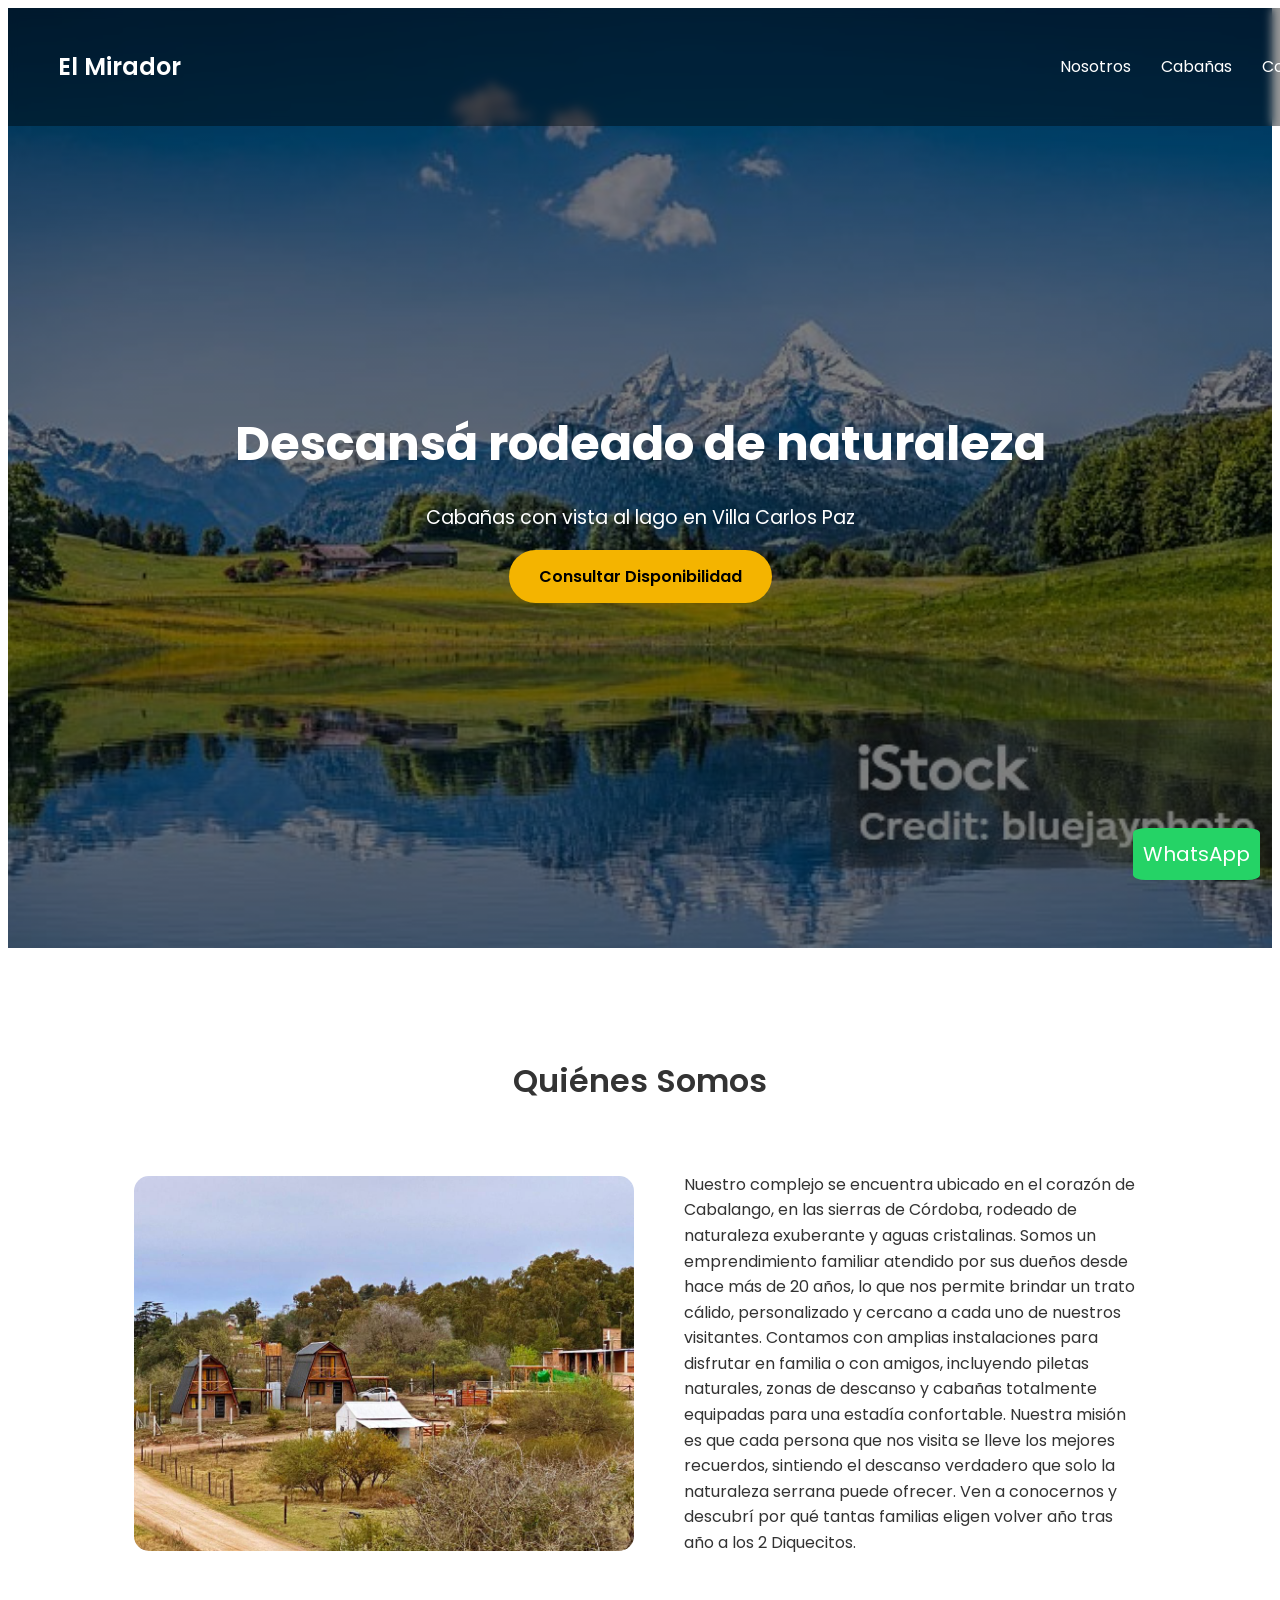
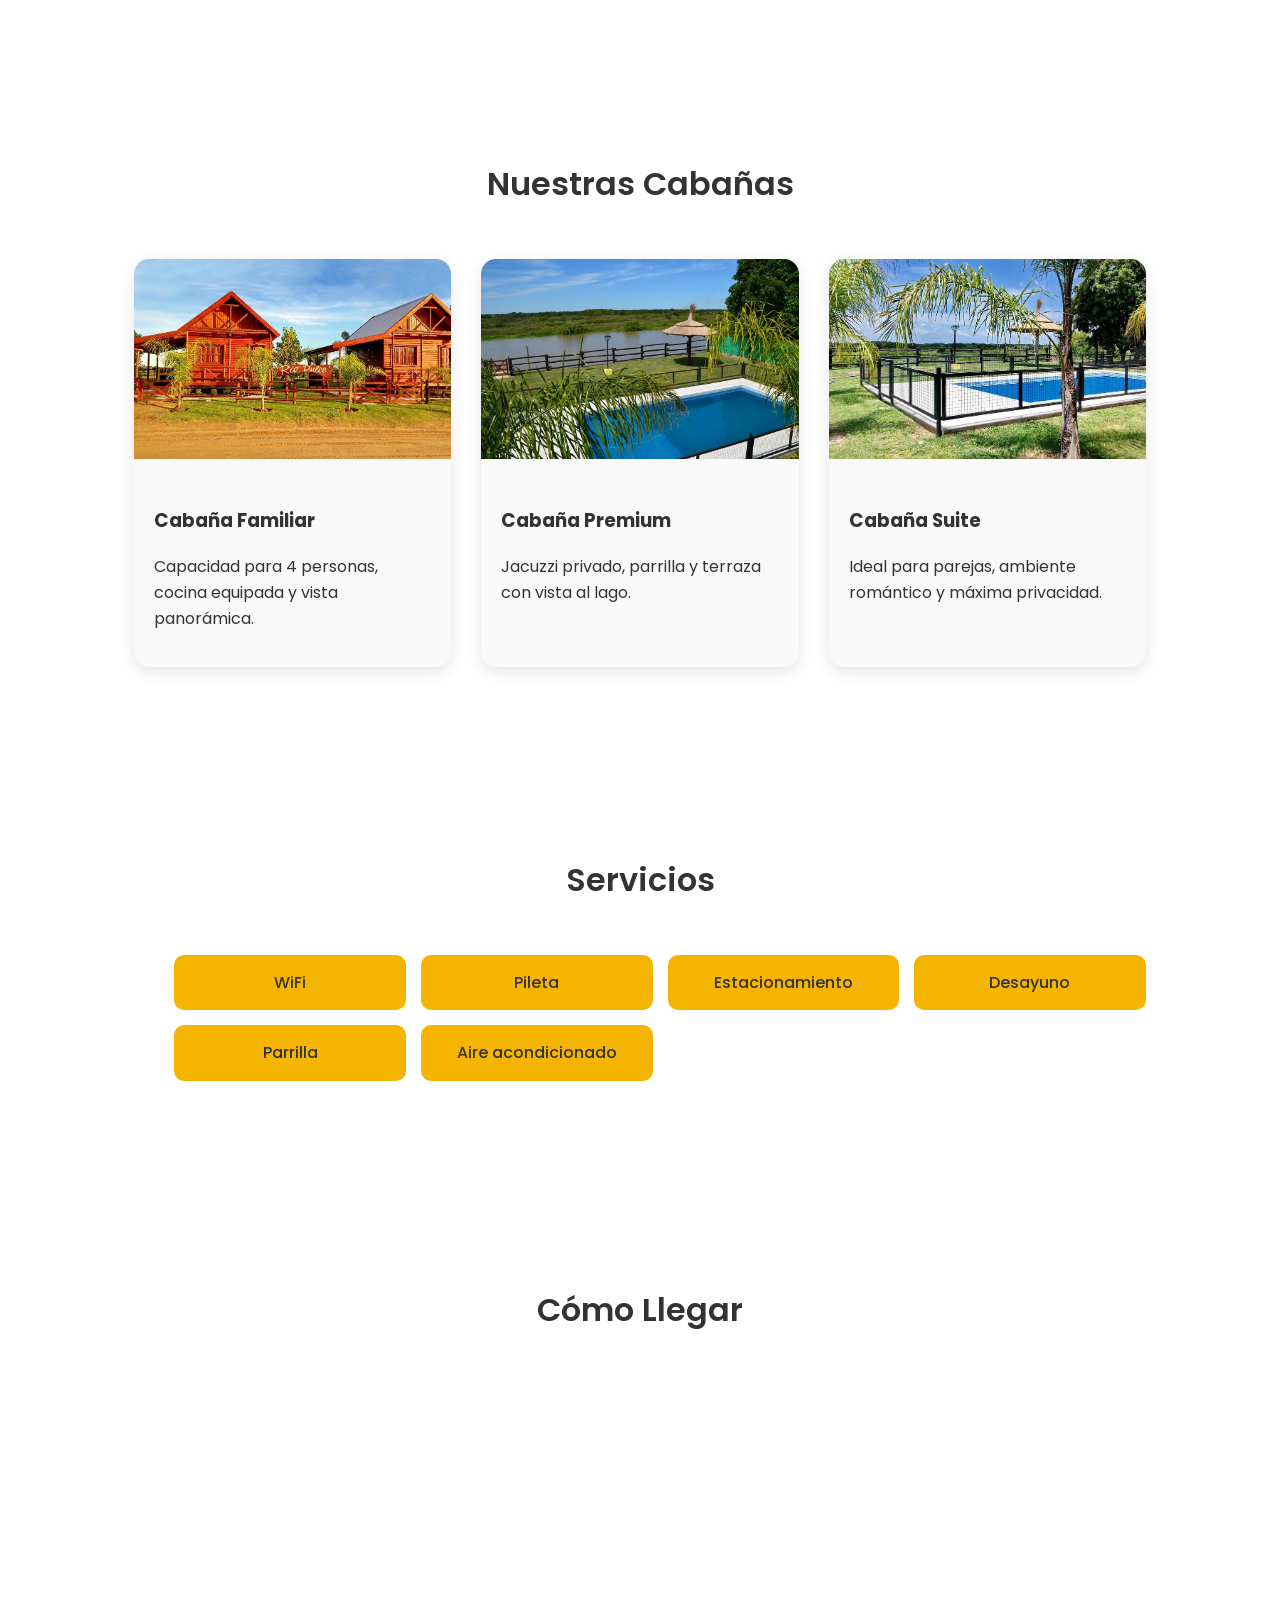
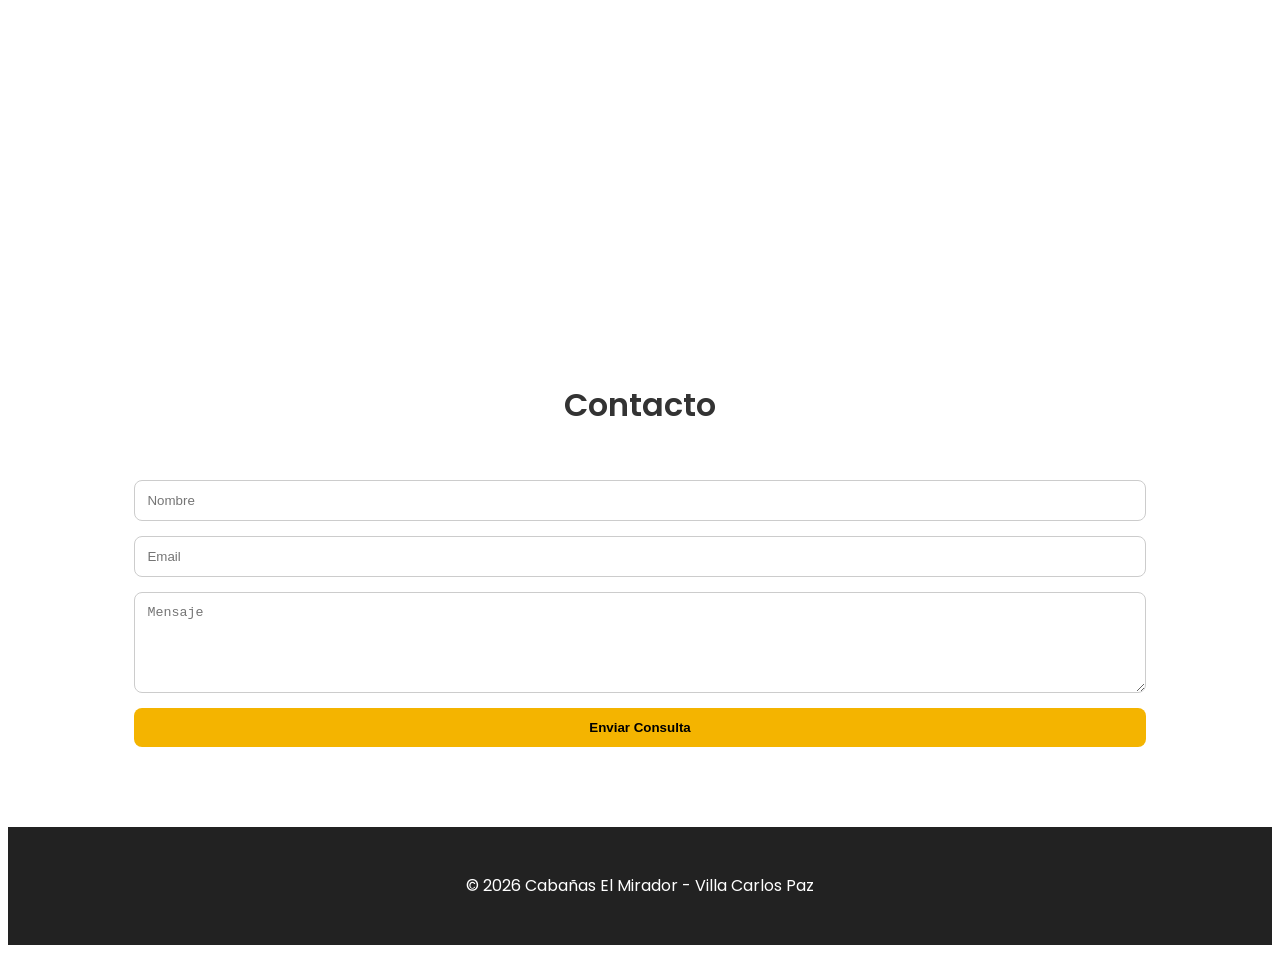
<file: index.html>
<!DOCTYPE html>
<html lang="es">
<head>
<meta charset="UTF-8">
<meta name="viewport" content="width=device-width, initial-scale=1.0">
<title>Cabañas El Mirador</title>
<link href="https://fonts.googleapis.com/css2?family=Poppins:wght@300;400;600&display=swap" rel="stylesheet">
<link rel="stylesheet" href="styles.css">
<link rel="icon" type="image/jpeg" href="logo.jpg">
</head>
<body>
<nav>
    <h1>El Mirador</h1>
    <ul>
        <li><a href="#about">Nosotros</a></li>
        <li><a href="#cabins">Cabañas</a></li>
        <li><a href="#contact">Contacto</a></li>
    </ul>
</nav>

<section class="hero">
    <div>
        <h2>Descansá rodeado de naturaleza</h2>
        <p>Cabañas con vista al lago en Villa Carlos Paz</p>
        <a href="#contact" class="btn">Consultar Disponibilidad</a>
    </div>
</section>

<section id="about">
    <h2 class="section-title">Quiénes Somos</h2>
    <div class="about">
        <img src="quienes.jpg" alt="Complejo">
        <div class="about-text">
            <p>Nuestro complejo se encuentra ubicado en el corazón de Cabalango, en las sierras de Córdoba, rodeado de naturaleza exuberante y aguas cristalinas. Somos un emprendimiento familiar atendido por sus dueños desde hace más de 20 años, lo que nos permite brindar un trato cálido, personalizado y cercano a cada uno de nuestros visitantes. Contamos con amplias instalaciones para disfrutar en familia o con amigos, incluyendo piletas naturales, zonas de descanso y cabañas totalmente equipadas para una estadía confortable. Nuestra misión es que cada persona que nos visita se lleve los mejores recuerdos, sintiendo el descanso verdadero que solo la naturaleza serrana puede ofrecer. Ven a conocernos y descubrí por qué tantas familias eligen volver año tras año a los 2 Diquecitos.</p>
        </div>
    </div>
</section>

<section id="cabins">
    <h2 class="section-title">Nuestras Cabañas</h2>
    <div class="cards">
        <div class="card">
            <img src="cabanas1.jpg" alt="">
            <div class="card-content">
                <h3>Cabaña Familiar</h3>
                <p>Capacidad para 4 personas, cocina equipada y vista panorámica.</p>
            </div>
        </div>
        <div class="card">
            <img src="cabanas2.jpg" alt="">
            <div class="card-content">
                <h3>Cabaña Premium</h3>
                <p>Jacuzzi privado, parrilla y terraza con vista al lago.</p>
            </div>
        </div>
        <div class="card">
            <img src="cabanas3.jpg" alt="">
            <div class="card-content">
                <h3>Cabaña Suite</h3>
                <p>Ideal para parejas, ambiente romántico y máxima privacidad.</p>
            </div>
        </div>
    </div>
</section>

<section class="services">
    <h2 class="section-title">Servicios</h2>
    <ul>
        <li>WiFi</li>
        <li>Pileta</li>
        <li>Estacionamiento</li>
        <li>Desayuno</li>
        <li>Parrilla</li>
        <li>Aire acondicionado</li>
    </ul>
</section>

<section>
    <h2 class="section-title">Cómo Llegar</h2>
    <iframe src="https://www.google.com/maps/embed?pb=!1m17!1m12!1m3!1d3405.9958001998443!2d-64.51561555001938!3d-31.38667932867481!2m3!1f0!2f0!3f0!3m2!1i1024!2i768!4f13.1!3m2!1m1!2zMzHCsDIzJzEyLjEiUyA2NMKwMzAnMzguNyJX!5e0!3m2!1ses-419!2sus!4v1771801862776!5m2!1ses-419!2sus" width="600" height="450" style="border:0;" allowfullscreen="" loading="lazy" referrerpolicy="no-referrer-when-downgrade"></iframe>
</section>

<section id="contact" class="contact">
    <h2 class="section-title">Contacto</h2>
    <form>
        <input type="text" placeholder="Nombre">
        <input type="email" placeholder="Email">
        <textarea rows="5" placeholder="Mensaje"></textarea>
        <button type="submit">Enviar Consulta</button>
    </form>
</section>

<footer>
    <p>© 2026 Cabañas El Mirador - Villa Carlos Paz</p>
</footer>

<a href="https://wa.me/5493541533053?text=Hola%20quiero%20consultar%20disponibilidad" class="whatsapp"
   target="_blank">
   WhatsApp
</a>
</body>
</html>
</file>
<file: styles.css>
<<<<<<< HEAD
* {
    margin: 0;
    padding: 0;
    box-sizing: border-box;
}


body {
    font-family: 'Poppins', sans-serif;
    color: #333;
    line-height: 1.6;
}

/* NAV */
nav {
    position: fixed;
    width: 100%;
    padding: 20px 50px;
    display: flex;
    justify-content: space-between;
    align-items: center;
    background: rgba(0,0,0,0.4);
    backdrop-filter: blur(5px);
    z-index: 1000;
}

nav h1 {
    color: white;
    font-weight: 600;
}

nav ul {
    list-style: none;
    display: flex;
    gap: 30px;
}

nav a {
    text-decoration: none;
    color: white;
    font-weight: 400;
    transition: 0.3s;
}

nav a:hover {
    color: #f4b400;
}

/* HERO */
.hero {
    height: 100vh;
    background: linear-gradient(rgba(0,0,0,0.5), rgba(0,0,0,0.5)), url("Montana.jpg") center/cover no-repeat;
    display: flex;
    justify-content: center;
    align-items: center;
    text-align: center;
    color: white;
    padding: 20px;
}

.hero h2 {
    font-size: 3rem;
    margin-bottom: 20px;
}

.hero p {
    font-size: 1.2rem;
    margin-bottom: 30px;
}

.btn {
    padding: 15px 30px;
    background: #f4b400;
    color: black;
    text-decoration: none;
    border-radius: 30px;
    font-weight: 600;
    transition: 0.3s;
}

.btn:hover {
    background: white;
}

/* SECTIONS */
section {
    padding: 80px 10%;
}

.section-title {
    text-align: center;
    margin-bottom: 50px;
    font-size: 2rem;
    font-weight: 600;
}

/* QUIENES SOMOS */
.about {
    display: flex;
    gap: 50px;
    align-items: center;
    flex-wrap: wrap;
}

.about img {
    width: 100%;
    max-width: 500px;
    border-radius: 15px;
}

.about-text {
    flex: 1;
}

/* CABAÑAS */
.cards {
    display: grid;
    grid-template-columns: repeat(auto-fit, minmax(280px, 1fr));
    gap: 30px;
}

.card {
    background: #f9f9f9;
    border-radius: 15px;
    overflow: hidden;
    box-shadow: 0 5px 15px rgba(0,0,0,0.1);
    transition: 0.3s;
}

.card:hover {
    transform: translateY(-5px);
}

.card img {
    width: 100%;
    height: 200px;
    object-fit: cover;
}

.card-content {
    padding: 20px;
}

/* SERVICIOS */
.services ul {
    list-style: none;
    display: grid;
    grid-template-columns: repeat(auto-fit, minmax(200px,1fr));
    gap: 15px;
}

.services li {
    background: #f4b400;
    padding: 15px;
    border-radius: 10px;
    text-align: center;
    font-weight: 500;
}

/* MAPA */
iframe {
    width: 100%;
    height: 400px;
    border: none;
    border-radius: 15px;
}

/* CONTACTO */
.contact form {
    display: grid;
    gap: 15px;
}

.contact input, .contact textarea {
    padding: 12px;
    border-radius: 8px;
    border: 1px solid #ccc;
}

.contact button {
    padding: 12px;
    background: #f4b400;
    border: none;
    border-radius: 8px;
    font-weight: 600;
    cursor: pointer;
}

/* FOOTER */
footer {
    background: #222;
    color: white;
    text-align: center;
    padding: 30px;
}

/* WHATSAPP */
.whatsapp {
    position: fixed;
    bottom: 20px;
    right: 20px;
    background: #25D366;
    color: white;
    padding: 10px ;
    border-radius: 10%;
    font-size: 20px;
    text-decoration: none;
}

/* RESPONSIVE */
@media(max-width: 768px){
    .hero h2 {
        font-size: 2rem;
    }

    nav {
        padding: 15px 20px;
    }
}
=======
* {
    margin: 0;
    padding: 0;
    box-sizing: border-box;
}


body {
    font-family: 'Poppins', sans-serif;
    color: #333;
    line-height: 1.6;
}

/* NAV */
nav {
    position: fixed;
    width: 100%;
    padding: 20px 50px;
    display: flex;
    justify-content: space-between;
    align-items: center;
    background: rgba(0,0,0,0.4);
    backdrop-filter: blur(5px);
    z-index: 1000;
}

nav h1 {
    color: white;
    font-weight: 600;
}

nav ul {
    list-style: none;
    display: flex;
    gap: 30px;
}

nav a {
    text-decoration: none;
    color: white;
    font-weight: 400;
    transition: 0.3s;
}

nav a:hover {
    color: #f4b400;
}

/* HERO */
.hero {
    height: 100vh;
    background: linear-gradient(rgba(0,0,0,0.5), rgba(0,0,0,0.5)), url("Montana.jpg") center/cover no-repeat;
    display: flex;
    justify-content: center;
    align-items: center;
    text-align: center;
    color: white;
    padding: 20px;
}

.hero h2 {
    font-size: 3rem;
    margin-bottom: 20px;
}

.hero p {
    font-size: 1.2rem;
    margin-bottom: 30px;
}

.btn {
    padding: 15px 30px;
    background: #f4b400;
    color: black;
    text-decoration: none;
    border-radius: 30px;
    font-weight: 600;
    transition: 0.3s;
}

.btn:hover {
    background: white;
}

/* SECTIONS */
section {
    padding: 80px 10%;
}

.section-title {
    text-align: center;
    margin-bottom: 50px;
    font-size: 2rem;
    font-weight: 600;
}

/* QUIENES SOMOS */
.about {
    display: flex;
    gap: 50px;
    align-items: center;
    flex-wrap: wrap;
}

.about img {
    width: 100%;
    max-width: 500px;
    border-radius: 15px;
}

.about-text {
    flex: 1;
}

/* CABAÑAS */
.cards {
    display: grid;
    grid-template-columns: repeat(auto-fit, minmax(280px, 1fr));
    gap: 30px;
}

.card {
    background: #f9f9f9;
    border-radius: 15px;
    overflow: hidden;
    box-shadow: 0 5px 15px rgba(0,0,0,0.1);
    transition: 0.3s;
}

.card:hover {
    transform: translateY(-5px);
}

.card img {
    width: 100%;
    height: 200px;
    object-fit: cover;
}

.card-content {
    padding: 20px;
}

/* SERVICIOS */
.services ul {
    list-style: none;
    display: grid;
    grid-template-columns: repeat(auto-fit, minmax(200px,1fr));
    gap: 15px;
}

.services li {
    background: #f4b400;
    padding: 15px;
    border-radius: 10px;
    text-align: center;
    font-weight: 500;
}

/* MAPA */
iframe {
    width: 100%;
    height: 400px;
    border: none;
    border-radius: 15px;
}

/* CONTACTO */
.contact form {
    display: grid;
    gap: 15px;
}

.contact input, .contact textarea {
    padding: 12px;
    border-radius: 8px;
    border: 1px solid #ccc;
}

.contact button {
    padding: 12px;
    background: #f4b400;
    border: none;
    border-radius: 8px;
    font-weight: 600;
    cursor: pointer;
}

/* FOOTER */
footer {
    background: #222;
    color: white;
    text-align: center;
    padding: 30px;
}

/* WHATSAPP */
.whatsapp {
    position: fixed;
    bottom: 20px;
    right: 20px;
    background: #25D366;
    color: white;
    padding: 10px ;
    border-radius: 10%;
    font-size: 20px;
    text-decoration: none;
}

/* RESPONSIVE */
@media(max-width: 768px){
    .hero h2 {
        font-size: 2rem;
    }

    nav {
        padding: 15px 20px;
    }
}
>>>>>>> 2c26b448a05e155cd7cf21f13c261a5e19d5b58f
</file>
